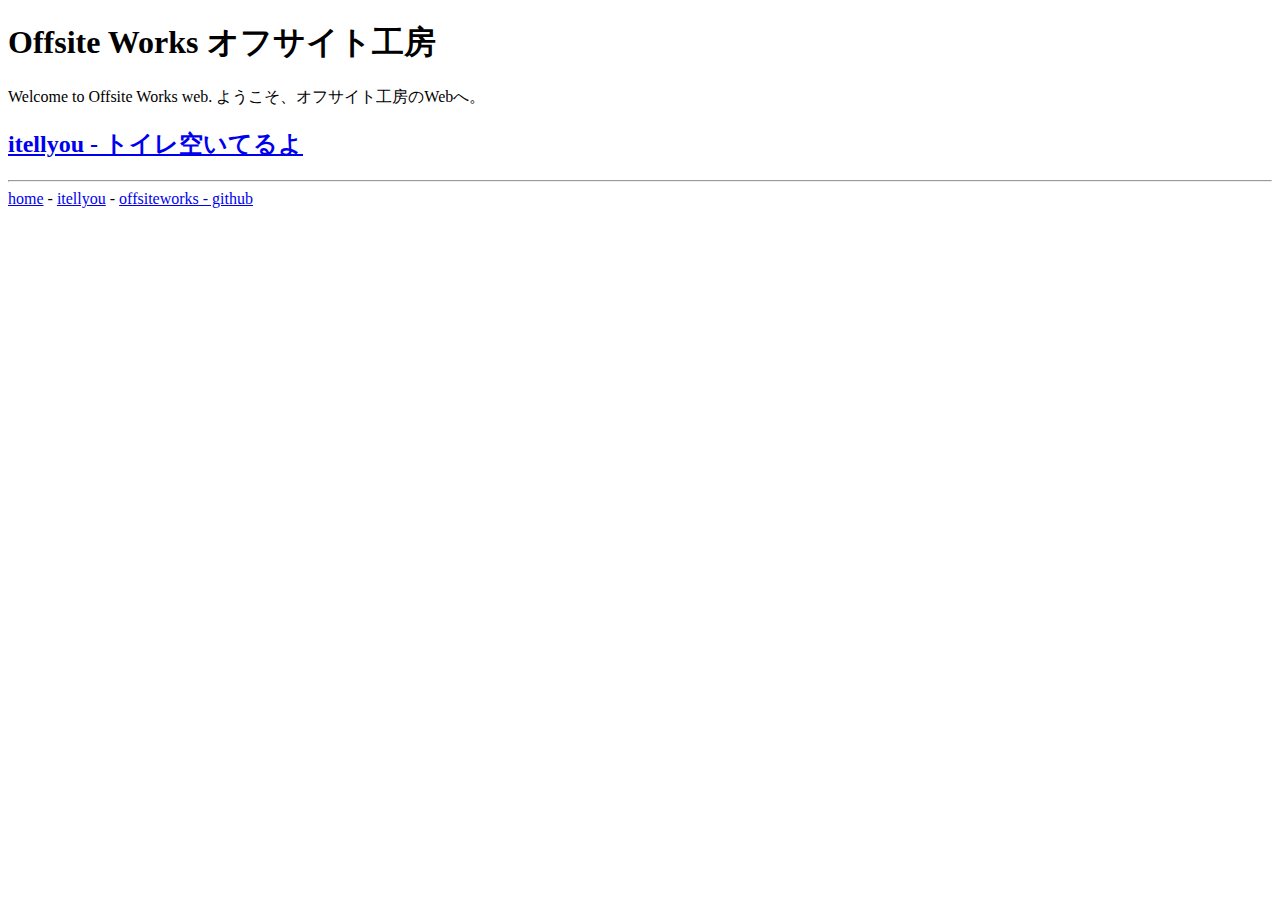
<file: index.html>
<!DOCTYPE html>
<meta charset="utf-8">
<meta http-equiv="X-UA-Compatible" content="IE=Edge, Chrome=1">

<h1>Offsite Works オフサイト工房</h1>

Welcome to Offsite Works web. ようこそ、オフサイト工房のWebへ。

<h2><a href="/itellyou/">itellyou - トイレ空いてるよ</a></h2>

<hr/>

<a href="/">home</a> -
<a href="/itellyou/">itellyou</a> -
<a href="https://github.com/offsiteworks/">offsiteworks - github</a>
</file>
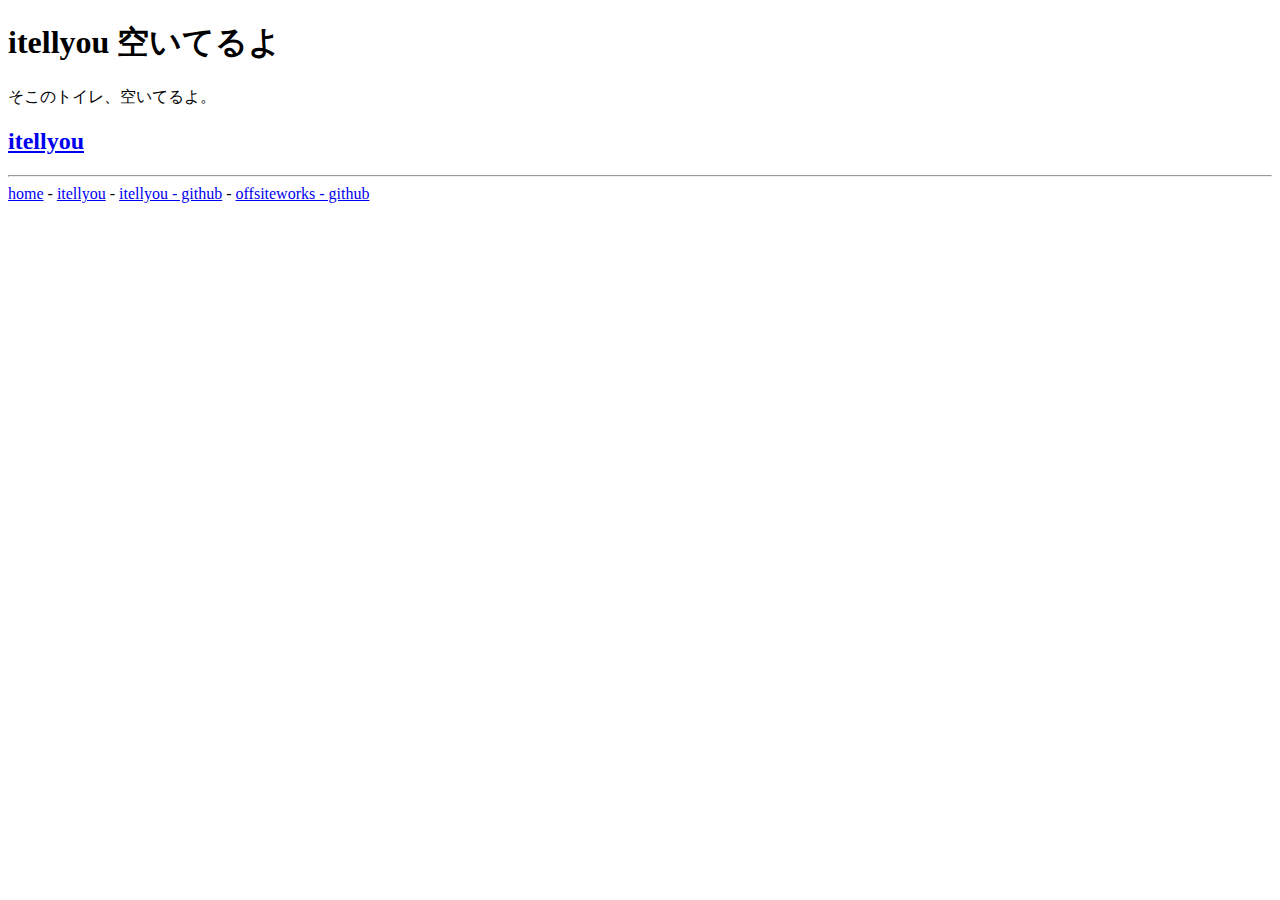
<file: itellyou/index.html>
<!DOCTYPE html>
<meta charset="utf-8">
<meta http-equiv="X-UA-Compatible" content="IE=Edge, Chrome=1">
<meta http-equiv="refresh" content="5; URL=/itellyou/public/html/">

<h1>itellyou 空いてるよ</h1>

そこのトイレ、空いてるよ。

<h2><a href="/itellyou/public/html/">itellyou</a></h2>

<hr/>

<a href="/">home</a> -
<a href="/itellyou/">itellyou</a> -
<a href="https://github.com/offsiteworks/itellyou#readme">itellyou - github</a> -
<a href="https://github.com/offsiteworks/">offsiteworks - github</a>
</file>
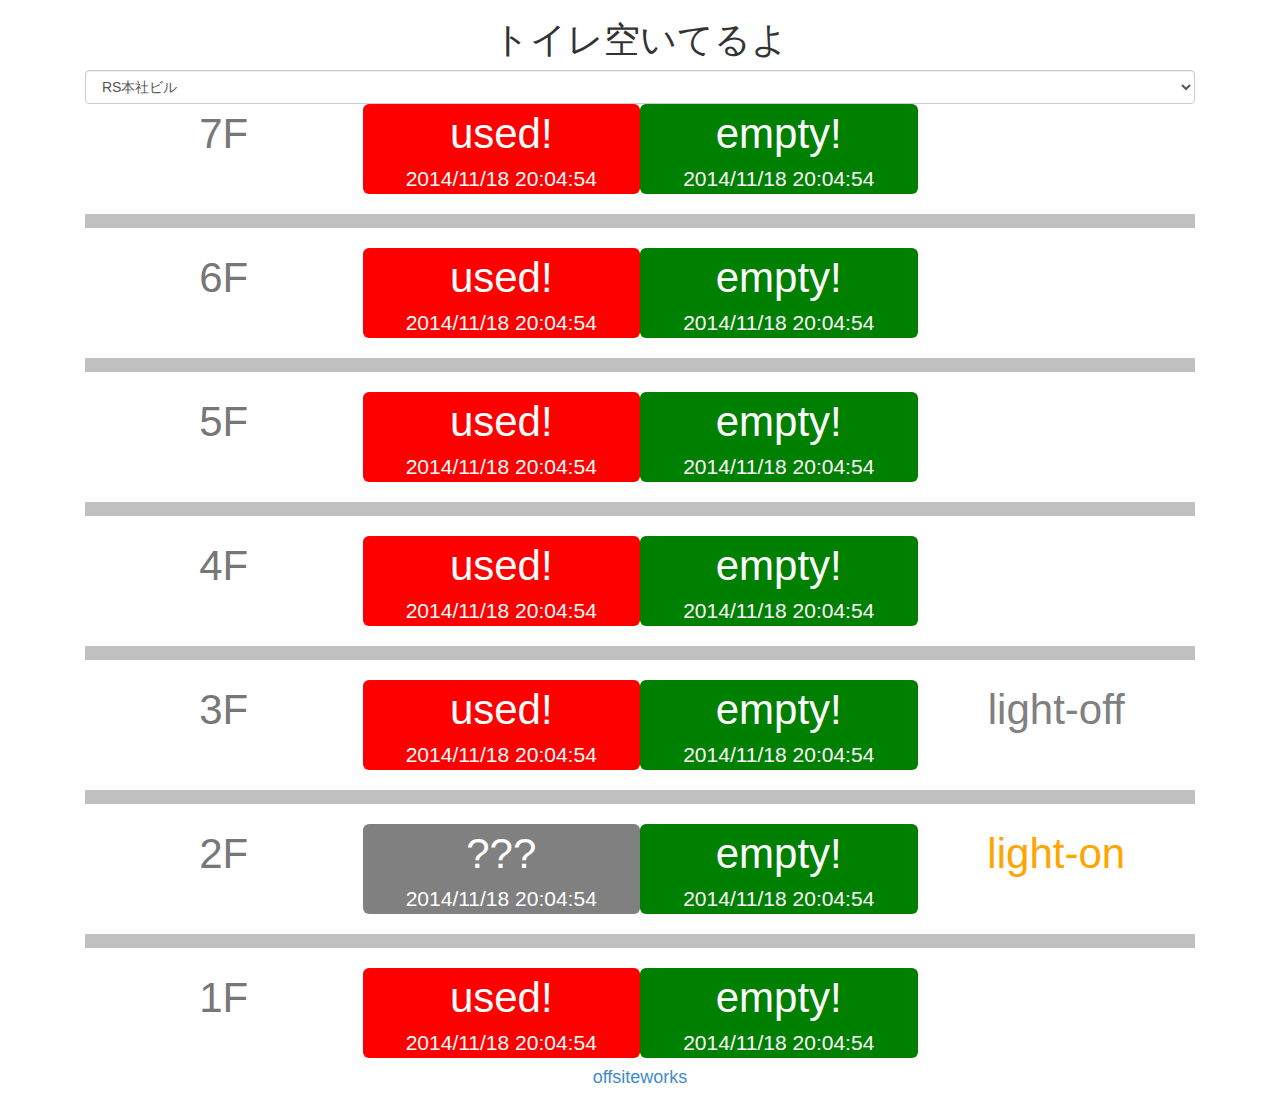
<file: itellyou/public/html/index.html>
<!DOCTYPE html>
<html>

<head>
<title>トイレ空いてるよ</title>
<meta charset='utf-8'>
<meta http-equiv="X-UA-Compatible" content="IE=Edge, Chrome=1">
<!-- Bootstrap -->
<script src='../js/jquery-1.11.1.min.js'></script>
<script src='../js/bootstrap.js'></script>

<link href='../css/toilet.css' rel='stylesheet' type="text/css">
<link href='../css/bootstrap.css' rel='stylesheet' type="text/css">

</head>

<body class='pages'>

	<h1 align="center">トイレ空いてるよ</h1>

	<div class='container'>
		<div class="col-xs-12 col-sm-12 col-md-12 col-lg-12">
			<select name="type" class="col-xs-8 c_item form-control">
				<option>RS本社ビル</option>
				<option>別館</option>
			</select>
		</div>

		<div class="col-xs-12 col-sm-12 col-md-12 col-lg-12">
			<div class=" col-xs-3 col-sm-3 col-md-3col-lg-3 toilet-position">
				7F</div>
			<div class=" col-xs-3 col-sm-3 col-md-3col-lg-3 toilet-occupied">
				<div>used!</div>
				<div class="toilet-time">2014/11/18 20:04:54</div>
			</div>
			<div class=" col-xs-3 col-sm-3 col-md-3col-lg-3 toilet-empty">

				<div>empty!</div>
				<div class="toilet-time">2014/11/18 20:04:54</div>
			</div>
		</div>
		<div class="col-xs-12 col-sm-12 col-md-12 col-lg-12">
			<hr class="toilet-floor-separator" />
		</div>
		<div class="col-xs-12 col-sm-12 col-md-12 col-lg-12">
			<div class=" col-xs-3 col-sm-3 col-md-3col-lg-3 toilet-position">
				6F</div>
			<div class=" col-xs-3 col-sm-3 col-md-3col-lg-3 toilet-occupied">
				<div>used!</div>
				<div class="toilet-time">2014/11/18 20:04:54</div>
			</div>
			<div class=" col-xs-3 col-sm-3 col-md-3col-lg-3 toilet-empty">

				<div>empty!</div>
				<div class="toilet-time">2014/11/18 20:04:54</div>
			</div>
		</div>
		<div class="col-xs-12 col-sm-12 col-md-12 col-lg-12">
			<hr class="toilet-floor-separator" />
		</div>
		<div class="col-xs-12 col-sm-12 col-md-12 col-lg-12">
			<div class=" col-xs-3 col-sm-3 col-md-3col-lg-3 toilet-position">
				5F</div>
			<div class=" col-xs-3 col-sm-3 col-md-3col-lg-3 toilet-occupied">
				<div>used!</div>
				<div class="toilet-time">2014/11/18 20:04:54</div>
			</div>
			<div class=" col-xs-3 col-sm-3 col-md-3col-lg-3 toilet-empty">

				<div>empty!</div>
				<div class="toilet-time">2014/11/18 20:04:54</div>
			</div>
		</div>
		<div class="col-xs-12 col-sm-12 col-md-12 col-lg-12">
			<hr class="toilet-floor-separator" />
		</div>
		<div class="col-xs-12 col-sm-12 col-md-12 col-lg-12">
			<div class=" col-xs-3 col-sm-3 col-md-3col-lg-3 toilet-position">
				4F</div>
			<div class=" col-xs-3 col-sm-3 col-md-3col-lg-3 toilet-occupied">
				<div>used!</div>
				<div class="toilet-time">2014/11/18 20:04:54</div>
			</div>
			<div class=" col-xs-3 col-sm-3 col-md-3col-lg-3 toilet-empty">

				<div>empty!</div>
				<div class="toilet-time">2014/11/18 20:04:54</div>
			</div>
		</div>
		<div class="col-xs-12 col-sm-12 col-md-12 col-lg-12">
			<hr class="toilet-floor-separator" />
		</div>
		<div class="col-xs-12 col-sm-12 col-md-12 col-lg-12">
			<div class=" col-xs-3 col-sm-3 col-md-3col-lg-3 toilet-position">
				3F</div>
			<div class=" col-xs-3 col-sm-3 col-md-3col-lg-3 toilet-occupied">
				<div>used!</div>
				<div class="toilet-time">2014/11/18 20:04:54</div>
			</div>
			<div class=" col-xs-3 col-sm-3 col-md-3col-lg-3 toilet-empty">

				<div>empty!</div>
				<div class="toilet-time">2014/11/18 20:04:54</div>
			</div>
			<div class=" col-xs-3 col-sm-3 col-md-3col-lg-3 toilet-light-off">
				light-off</div>
		</div>
		<div class="col-xs-12 col-sm-12 col-md-12 col-lg-12">
			<hr class="toilet-floor-separator" />
		</div>
		<div class="col-xs-12 col-sm-12 col-md-12 col-lg-12">
			<div class=" col-xs-3 col-sm-3 col-md-3col-lg-3 toilet-position">
				2F</div>
			<div class=" col-xs-3 col-sm-3 col-md-3col-lg-3 toilet-unknown">
				<div>???</div>
				<div class="toilet-time">2014/11/18 20:04:54</div>
			</div>
			<div class=" col-xs-3 col-sm-3 col-md-3col-lg-3 toilet-empty">

				<div>empty!</div>
				<div class="toilet-time">2014/11/18 20:04:54</div>
			</div>
			<div class=" col-xs-3 col-sm-3 col-md-3col-lg-3 toilet-light-on">
				light-on</div>
		</div>
		<div class="col-xs-12 col-sm-12 col-md-12 col-lg-12">
			<hr class="toilet-floor-separator style-four" />
		</div>
		<div class="col-xs-12 col-sm-12 col-md-12 col-lg-12">
			<div class=" col-xs-3 col-sm-3 col-md-3col-lg-3 toilet-position">
				1F</div>
			<div class=" col-xs-3 col-sm-3 col-md-3col-lg-3 toilet-occupied">
				<div>used!</div>
				<div class="toilet-time">2014/11/18 20:04:54</div>
			</div>
			<div class=" col-xs-3 col-sm-3 col-md-3col-lg-3 toilet-empty">

				<div>empty!</div>
				<div class="toilet-time">2014/11/18 20:04:54</div>
			</div>
		</div>
	</div>

	<h4 align="center"><a href="/">offsiteworks</a></h4>
</body>

</html>
</file>
